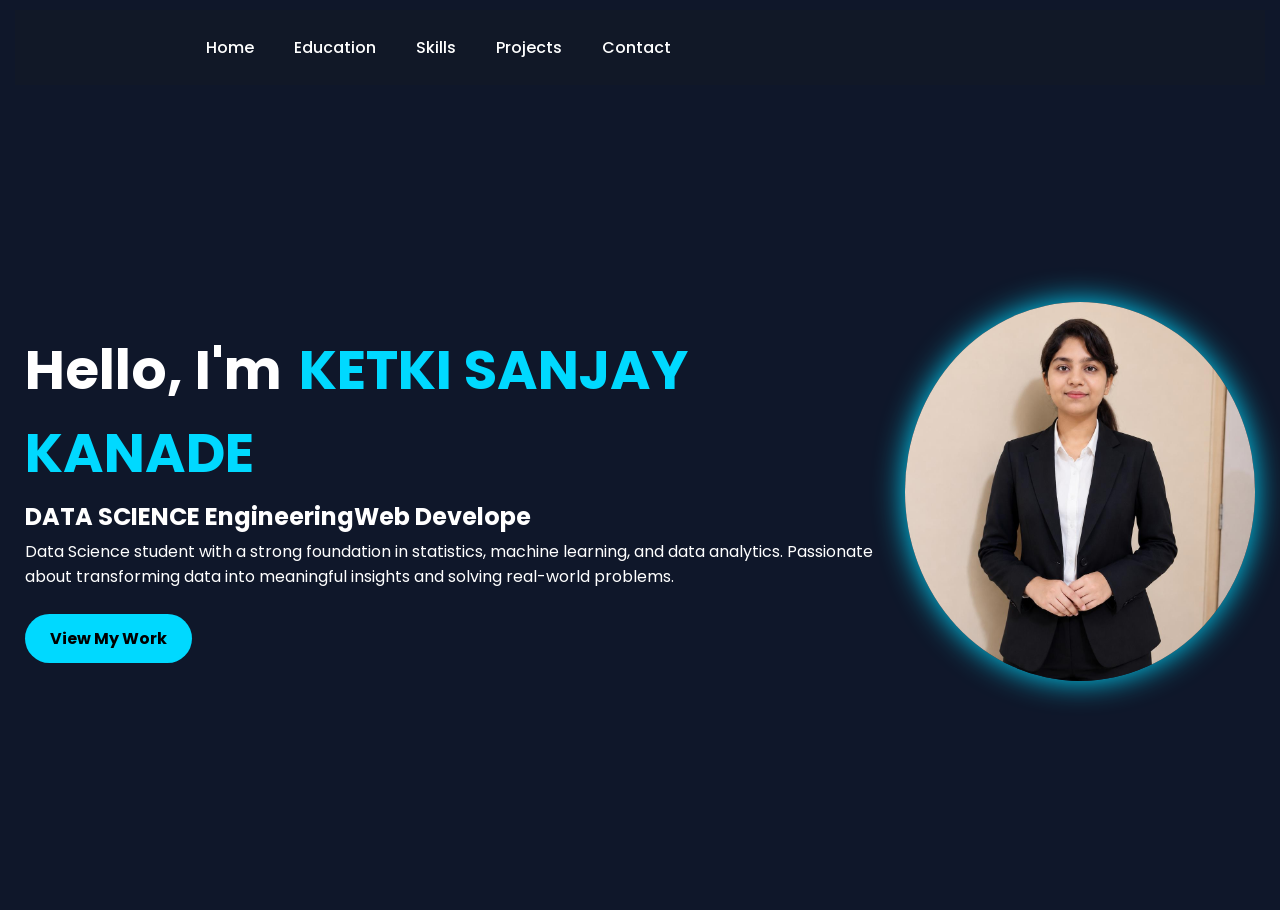
<file: index.html>
<!DOCTYPE html>
<html lang="en">
<head>
    <meta charset="UTF-8">
    <title>My Portfolio</title>
    <link rel="stylesheet" href="css/style.css">
    <link href="https://fonts.googleapis.com/css2?family=Poppins:wght@300;500;700&display=swap" rel="stylesheet">
</head>
<body>

<nav>
   <ul>
      <li><a href="index.html">Home</a></li>
      <li><a href="education.html">Education</a></li>
      <li><a href="skills.html">Skills</a></li>
      <li><a href="projects.html">Projects</a></li>
      <li><a href="contact.html">Contact</a></li>
   </ul>
</nav>

<section class="hero">
    <div class="content">
        <h1>Hello, I'm <span>KETKI SANJAY KANADE</span></h1>
        <h2>DATA SCIENCE Engineering</h2>
        <p>
           Data Science student with a strong foundation in statistics, machine learning, and data analytics.
           Passionate about transforming data into meaningful insights and solving real-world problems.
        </p>

        <a href="projects.html" class="btn">
            View My Work
        </a>
    </div>

    <div class="image">
        <img src="images/profile.jpg.jpeg" alt="Profile">
    </div>
</section>

<script src="js/script.js"></script>
</body>
</html>
</file>
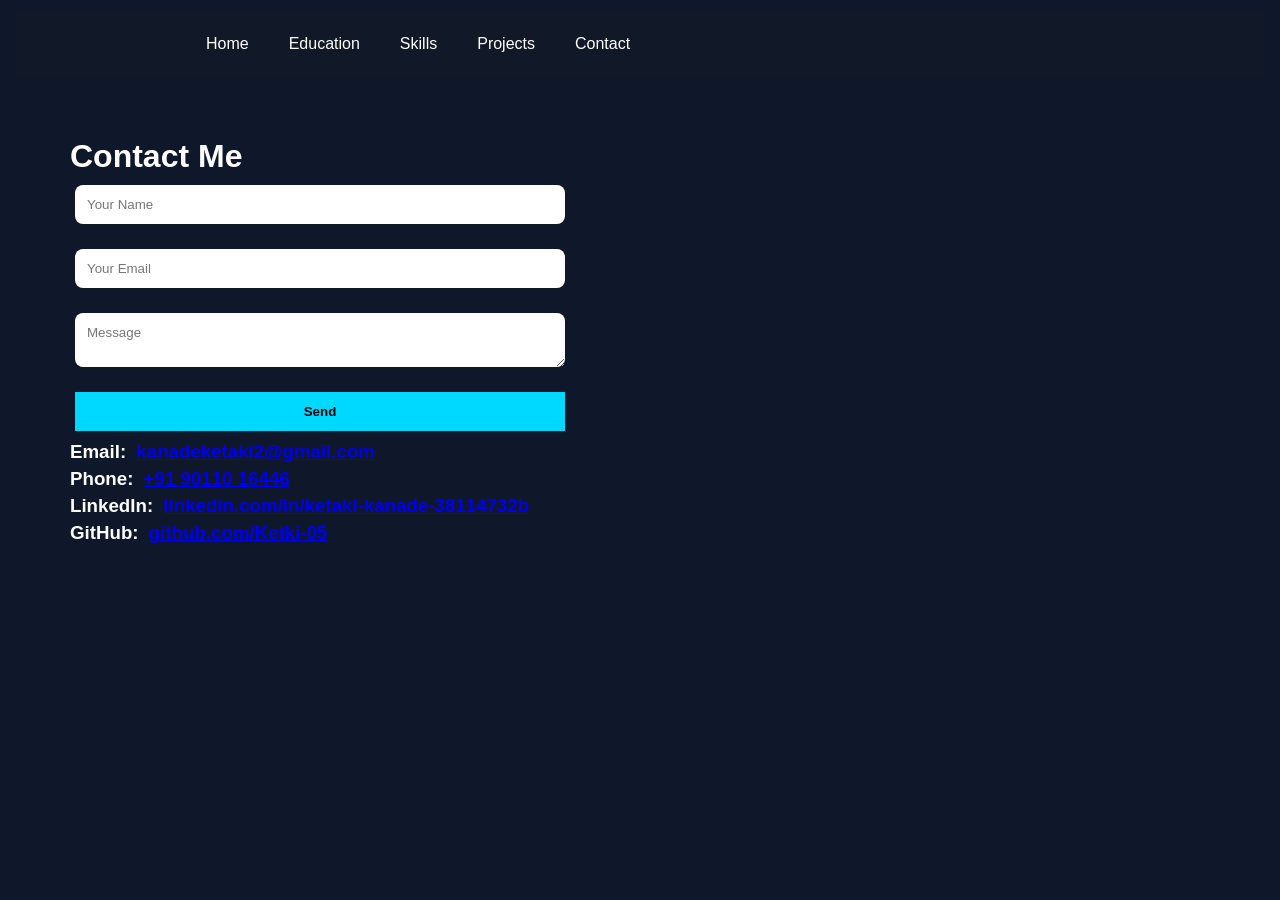
<file: contact.html>
<!DOCTYPE html>
<html>
<head>
    <title>Contact</title>
    <link rel="stylesheet" href="css/style.css">
</head>

<body>

<nav>
   <ul>
      <li><a href="index.html">Home</a></li>
      <li><a href="education.html">Education</a></li>
      <li><a href="skills.html">Skills</a></li>
      <li><a href="projects.html">Projects</a></li>
      <li><a href="contact.html">Contact</a></li>
   </ul>
</nav>

<div class="page">

<h1>Contact Me</h1>

<form>
    <input type="text" placeholder="Your Name">
    <input type="email" placeholder="Your Email">
    <textarea placeholder="Message"></textarea>
    <button>Send</button>
</form>

<h3>
    Email:
    <a href="mailto:kanadeketaki2@gmail.com">
        kanadeketaki2@gmail.com
    </a>
</h3>

<h3>
    Phone:
    <a href="tel:+919011016446">
        +91 90110 16446
    </a>
</h3>

<h3>
    LinkedIn:
    <a href="https://www.linkedin.com/in/ketaki-kanade-38114732b" target="_blank">
        linkedin.com/in/ketaki-kanade-38114732b
    </a>
</h3>

<h3>
    GitHub:
    <a href="https://github.com/Ketki-05" target="_blank">
        github.com/Ketki-05
    </a>
</h3>

</div>

</body>
</html>
</file>
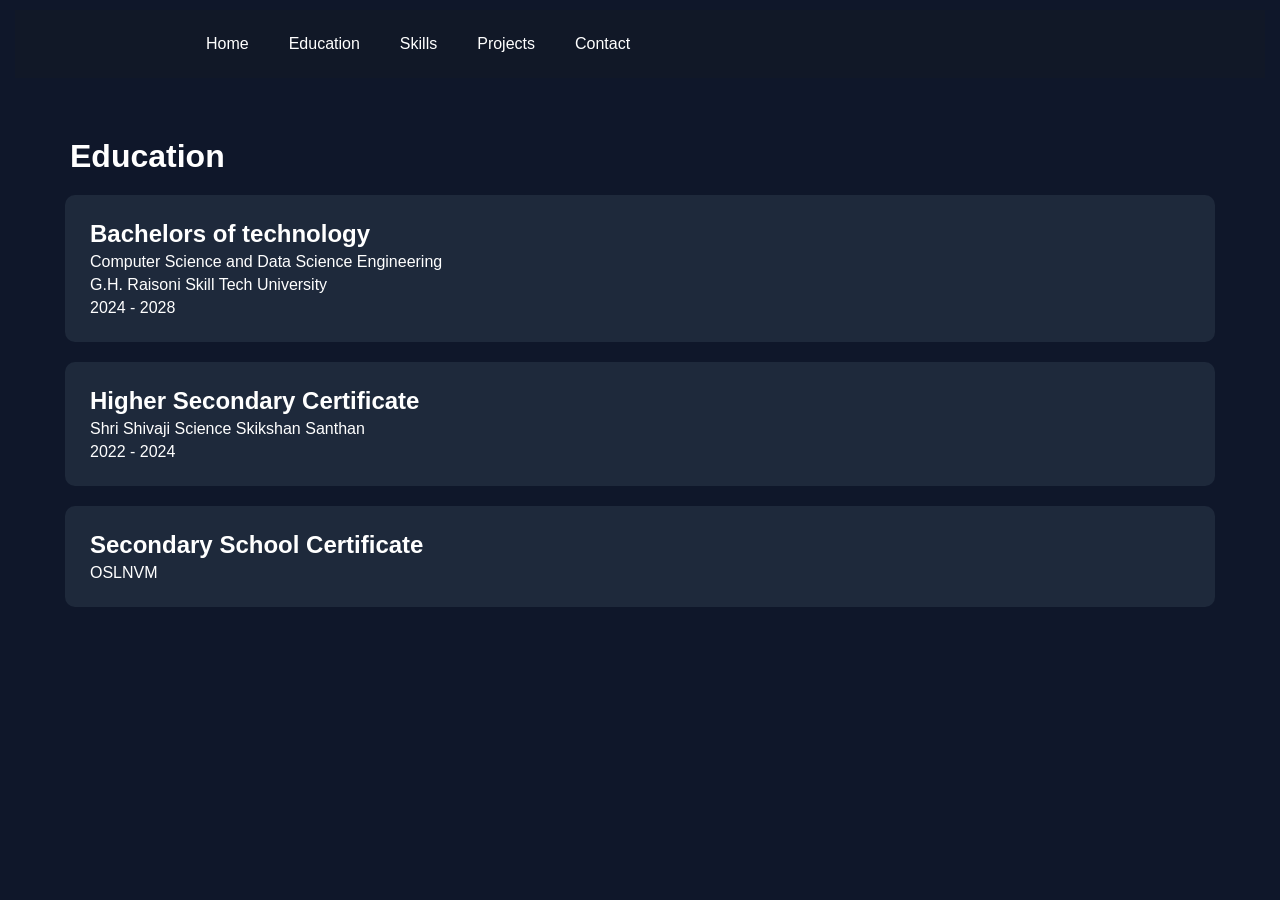
<file: education.html>
<!DOCTYPE html>
<html>
<head>
    <title>Education</title>
    <link rel="stylesheet" href="css/style.css">
</head>

<body>

<nav>
   <ul>
      <li><a href="index.html">Home</a></li>
      <li><a href="education.html">Education</a></li>
      <li><a href="skills.html">Skills</a></li>
      <li><a href="projects.html">Projects</a></li>
      <li><a href="contact.html">Contact</a></li>
   </ul>
</nav>

<div class="page">

<h1>Education</h1>

<div class="card">
    <h2>Bachelors of technology</h2>
    <p>Computer Science and Data Science Engineering</p>
    <p>G.H. Raisoni Skill Tech University</p>
    <p>2024 - 2028</p>
</div>

<div class="card">
    <h2>Higher Secondary Certificate</h2>
    <p>Shri Shivaji Science Skikshan Santhan</p>
    <p>2022 - 2024</p>
</div>

<div class="card">
    <h2>Secondary School Certificate</h2>
    <p>OSLNVM</p>
</div>

</div>

</body>
</html>
</file>
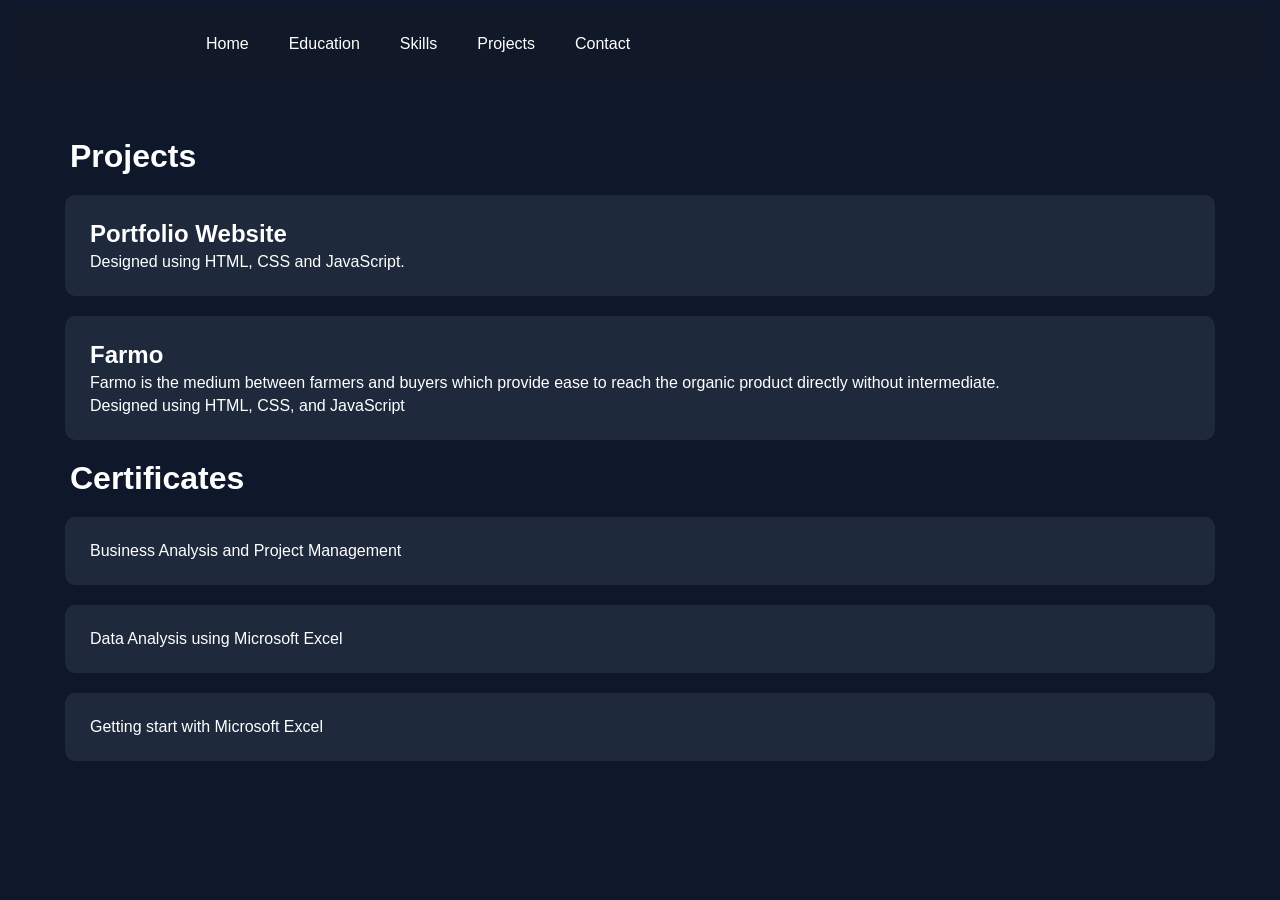
<file: projects.html>
<!DOCTYPE html>
<html>
<head>
    <title>Projects</title>
    <link rel="stylesheet" href="css/style.css">
</head>

<body>

<nav>
   <ul>
      <li><a href="index.html">Home</a></li>
      <li><a href="education.html">Education</a></li>
      <li><a href="skills.html">Skills</a></li>
      <li><a href="projects.html">Projects</a></li>
      <li><a href="contact.html">Contact</a></li>
   </ul>
</nav>

<div class="page">

<h1>Projects</h1>

<div class="card">
    <h2>Portfolio Website</h2>
    <p>Designed using HTML, CSS and JavaScript.</p>
</div>

<div class="card">
    <h2>Farmo</h2>
    <p>Farmo is the medium between farmers and buyers which provide ease to reach the organic product directly without intermediate.</p>
    <p>Designed using HTML, CSS, and JavaScript</p>
</div>

<h1>Certificates</h1>

<div class="card">
    <p>Business Analysis and Project Management</p>
</div>

<div class="card">
    <p>Data Analysis using Microsoft Excel</p>
</div>

<div class="card">
    <p>Getting start with Microsoft Excel</p>
</div>


</div>

</body>
</html>
</file>
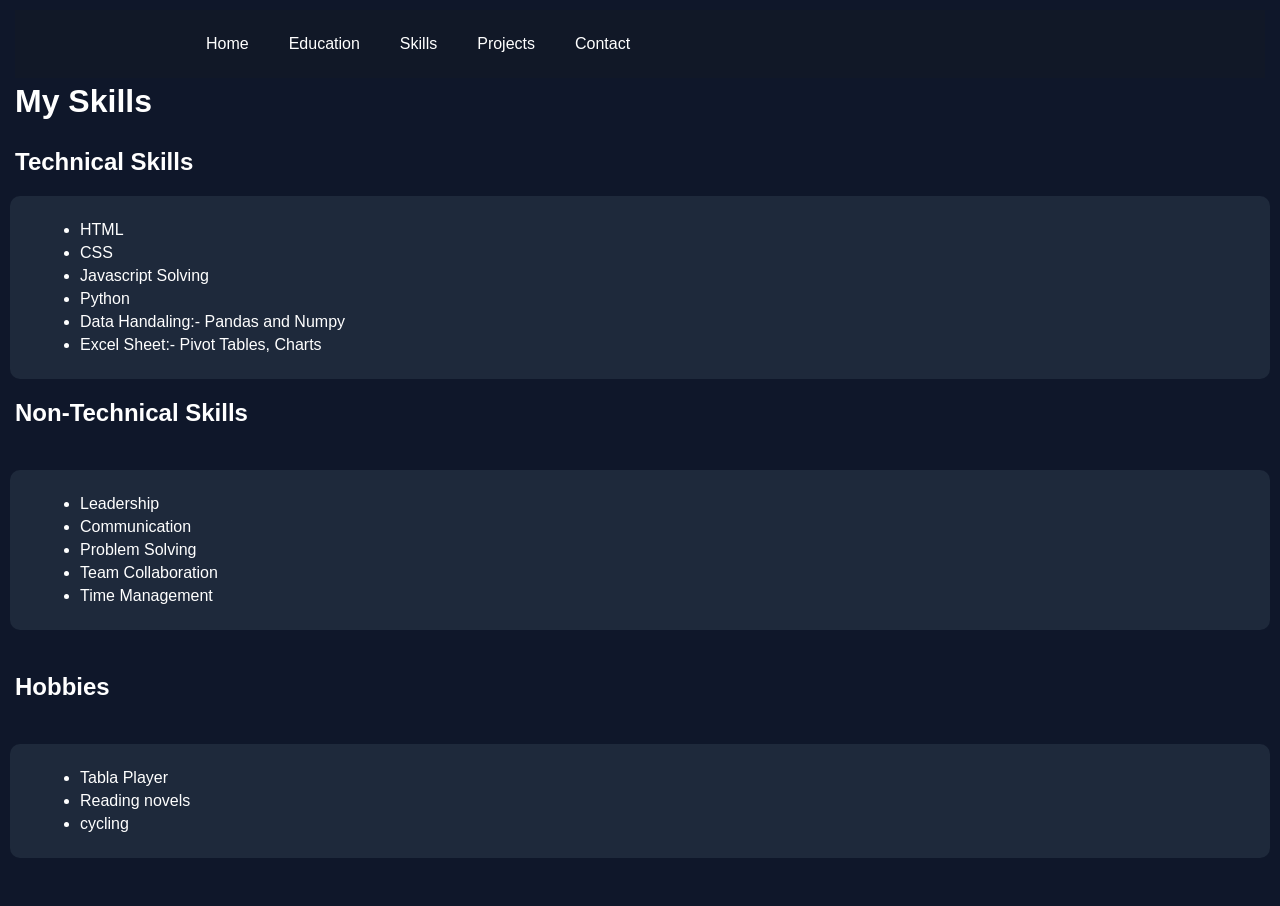
<file: skills.html>
<!DOCTYPE html>
<html>
<head>
    <title>Skills</title>
    <link rel="stylesheet" href="css/style.css">
</head>

<body>

<nav>
   <ul>
      <li><a href="index.html">Home</a></li>
      <li><a href="education.html">Education</a></li>
      <li><a href="skills.html">Skills</a></li>
      <li><a href="projects.html">Projects</a></li>
      <li><a href="contact.html">Contact</a></li>
   </ul>
</nav>


<h1>My Skills</h1>
<br>


<h2>Technical Skills</h2>

<div class="card">
    <p><ul>
    <li>HTML</li>
    <li>CSS</li>
    <li>Javascript Solving</li>
    <li>Python</li>
    <li>Data Handaling:- Pandas and Numpy</li>
    <li>Excel Sheet:- Pivot Tables, Charts</li>
    </ul></p>
</div>


<h2>Non-Technical Skills</h2>
<br>
<div class="card">
<p><ul>
    <li>Leadership</li>
    <li>Communication</li>
    <li>Problem Solving</li>
    <li>Team Collaboration</li>
    <li>Time Management</li>
</ul></div>
</div>
<br>

<h2>Hobbies</h2>
<br>
<div class="card">
<p><ul>
    <li>Tabla Player</li>
    <li>Reading novels</li>
    <li>cycling</li>
</ul></div>
</div>
<br>

</body>
</html>
</file>
<file: css/style.css>
*{
margin:5px;
padding: 10;
box-sizing:border-box;
font-family:'Poppins',sans-serif;
}

body{
background:#0f172a;
color:white;
}

nav{
display:flex;
justify-content:space-between;
align-items:center;
padding:20px 10%;
background:#111827;
position:sticky;
top:0;
}

nav ul{
display:flex;
list-style:none;
}

nav ul li{
margin:0 15px;
}

nav ul li a{
text-decoration:none;
color:white;
font-weight:500;
transition:.3s;
}

nav ul li a:hover{
color:#00d9ff;
}

.hero{
display:flex;
justify-content:space-around;
align-items:center;
height:90vh;
}

.hero img{
width:350px;
border-radius:50%;
box-shadow:0 0 30px #00d9ff;
}

.hero h1{
font-size:55px;
}

.hero span{
color:#00d9ff;
}

.btn{
display:inline-block;
margin-top:20px;
padding:12px 25px;
background:#00d9ff;
color:black;
text-decoration:none;
border-radius:30px;
font-weight:bold;
}

.page{
padding:50px;
}

.card{
background:#1e293b;
padding:20px;
margin:20px 0;
border-radius:10px;
transition:.3s;
}

.card:hover{
transform:translateY(-10px);
}

.skill{
margin:20px 0;
}

.bar{
background:#444;
height:20px;
border-radius:20px;
}

.bar span{
display:block;
height:100%;
background:#00d9ff;
border-radius:20px;
}

form{
display:flex;
flex-direction:column;
gap:15px;
max-width:500px;
}

input,textarea{
padding:12px;
border:none;
border-radius:8px;
}

button{
padding:12px;
background:#00d9ff;
border:none;
font-weight:bold;
cursor:pointer;
}
</file>
